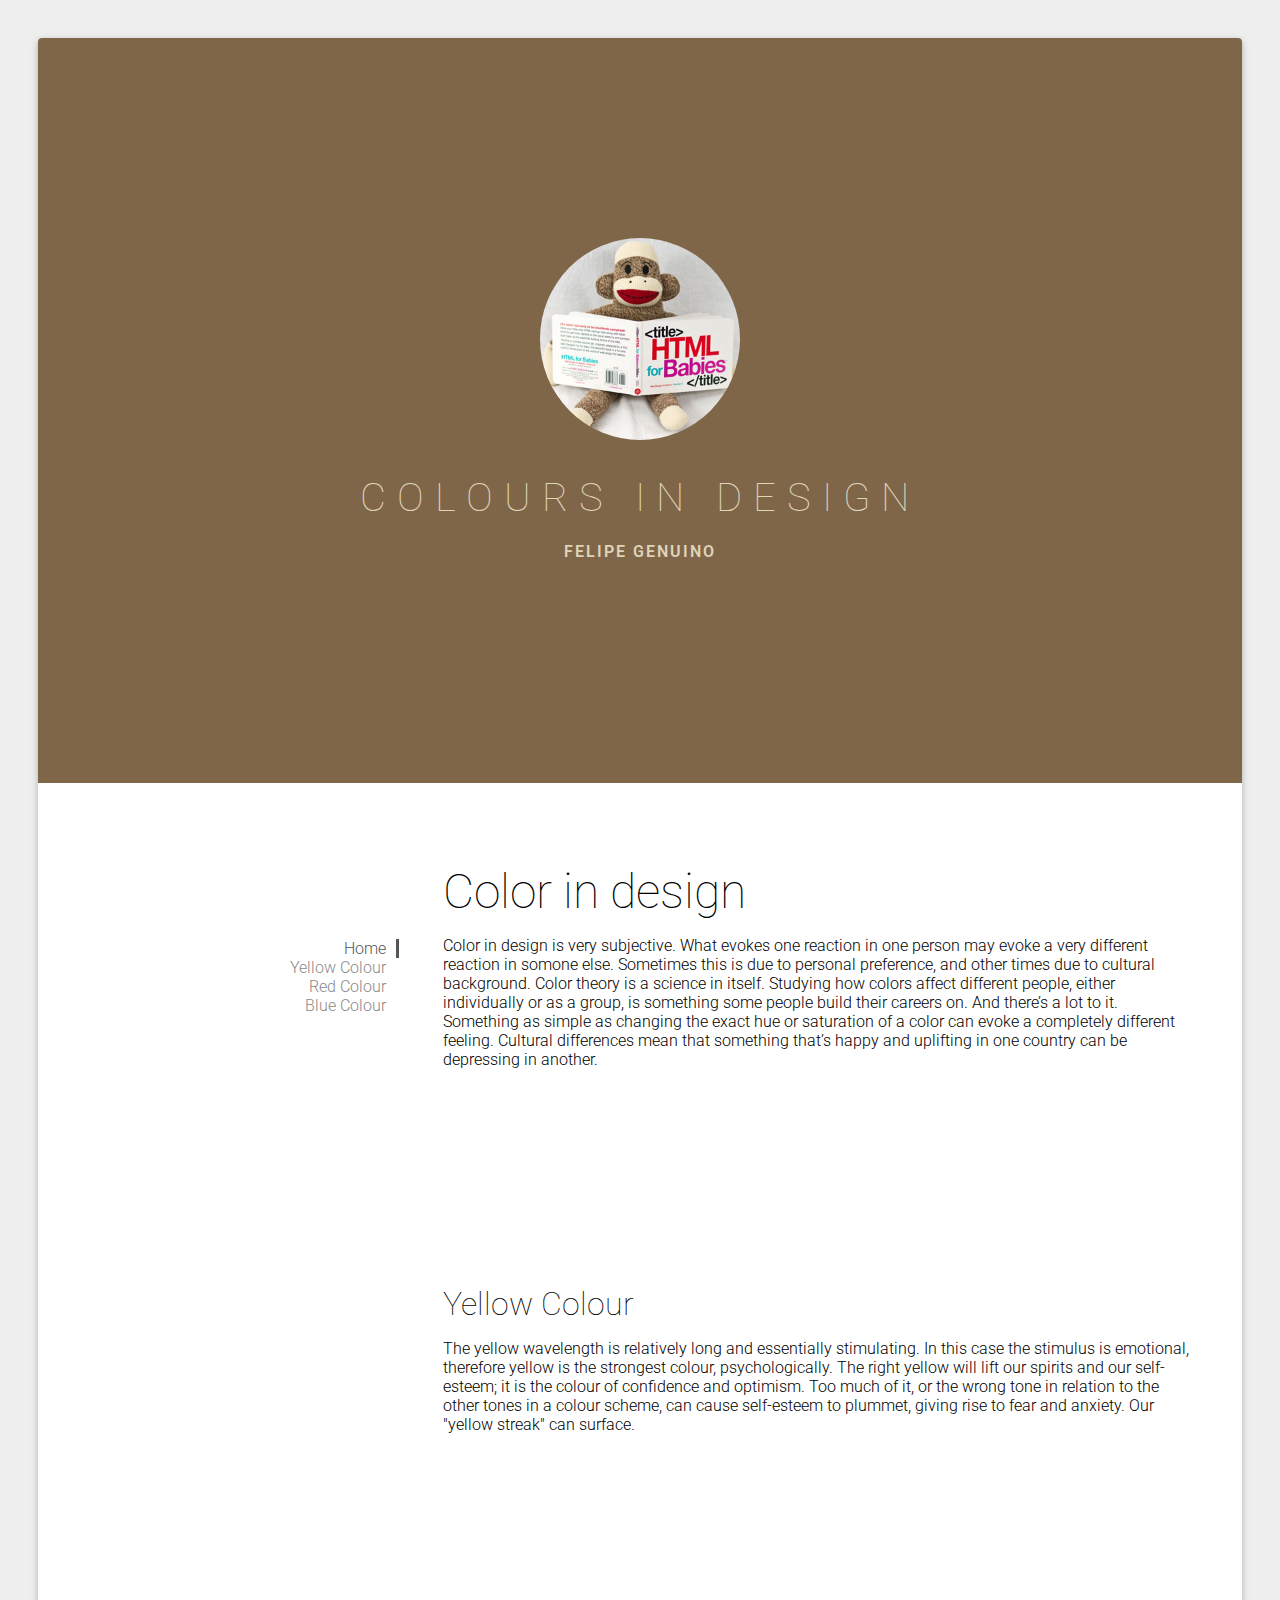
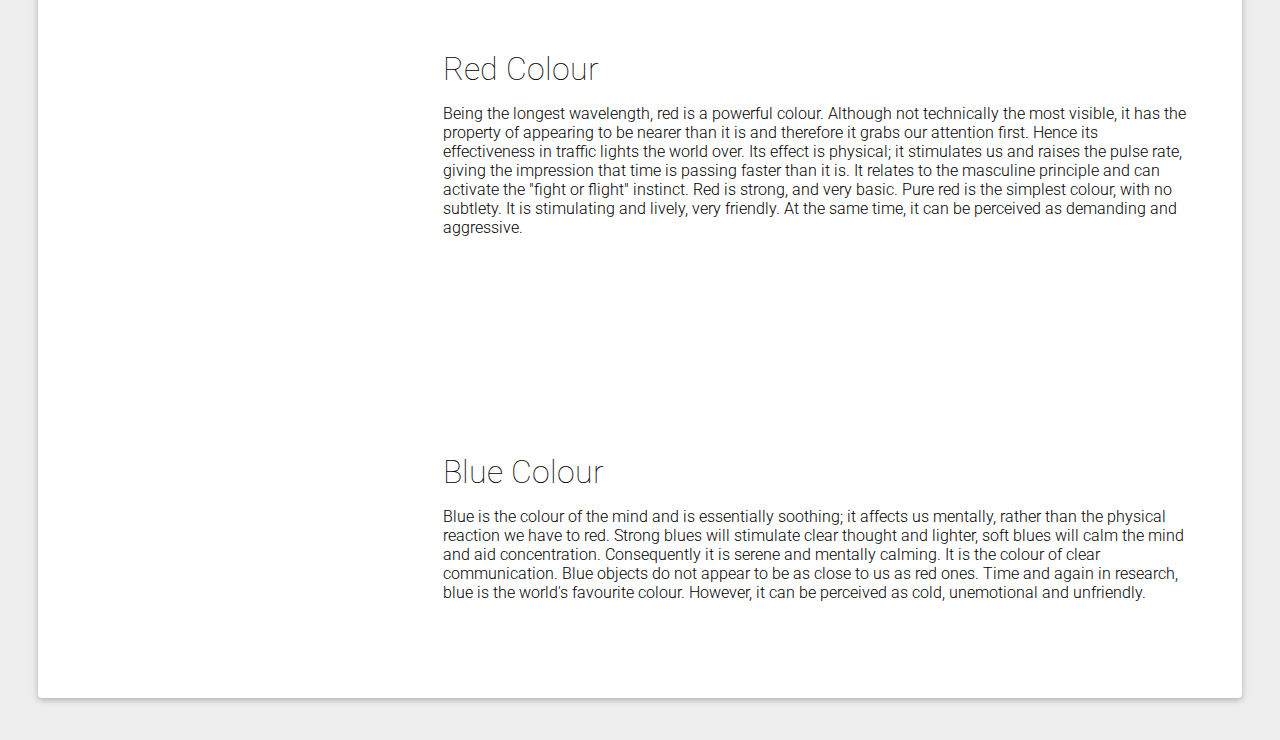
<file: index.html>
<!DOCTYPE html>
<html>
<head>
	<title>Felipe Genuino | Colours in design</title>
	<meta charset="utf-8">
 
	<link rel="apple-touch-icon" sizes="57x57" href="img/favicon/apple-icon-57x57.png">
	<link rel="apple-touch-icon" sizes="60x60" href="img/favicon/apple-icon-60x60.png">
	<link rel="apple-touch-icon" sizes="72x72" href="img/favicon/apple-icon-72x72.png">
	<link rel="apple-touch-icon" sizes="76x76" href="img/favicon/apple-icon-76x76.png">
	<link rel="apple-touch-icon" sizes="114x114" href="img/favicon/apple-icon-114x114.png">
	<link rel="apple-touch-icon" sizes="120x120" href="img/favicon/apple-icon-120x120.png">
	<link rel="apple-touch-icon" sizes="144x144" href="img/favicon/apple-icon-144x144.png">
	<link rel="apple-touch-icon" sizes="152x152" href="img/favicon/apple-icon-152x152.png">
	<link rel="apple-touch-icon" sizes="180x180" href="img/favicon/apple-icon-180x180.png">
	<link rel="icon" type="image/png" sizes="192x192"  href="img/favicon/android-icon-192x192.png">
	<link rel="icon" type="image/png" sizes="32x32" href="img/favicon/favicon-32x32.png">
	<link rel="icon" type="image/png" sizes="96x96" href="img/favicon/favicon-96x96.png">
	<link rel="icon" type="image/png" sizes="16x16" href="img/favicon/favicon-16x16.png">
	<link rel="manifest" href="img/favicon/manifest.json">
	<meta name="msapplication-TileColor" content="#ffffff">
	<meta name="msapplication-TileImage" content="img/favicon/ms-icon-144x144.png">
	<meta name="theme-color" content="#ffffff">

	<link rel="stylesheet" type="text/css" href="css/style.css">
</head>
<body class="body-home">
 
	<main >

		<header class="hero">
			<div class="brand"> <img src="img/brand.jpg" alt=""> </div>
			<h1>  Colours in design </h1>
			<h4><a href="http://felipegenuino.com" target="_blank">Felipe Genuino</a></h4>
		</header>

			<aside>
				<nav>
					<ul>
						<li><a href="#" class="current">Home</a></li>
						<li><a href="bin/yellow.html">Yellow Colour</a></li>
						<li><a href="bin/red.html">Red Colour</a></li>
						<li><a href="bin/blue.html">Blue Colour</a></li>
					</ul>
				</nav>
			</aside>
			
			<article>

				<section>
						<h1>Color in design</h1>
						
						<p>Color in design is very subjective. What evokes one reaction in one person may evoke a very different reaction in somone else. Sometimes this is due to personal preference, and other times due to cultural background. Color theory is a science in itself. Studying how colors affect different people, either individually or as a group, is something some people build their careers on. And there’s a lot to it. Something as simple as changing the exact hue or saturation of a color can evoke a completely different feeling. Cultural differences mean that something that’s happy and uplifting in one country can be depressing in another.</p>
				</section>

					<section>
						<h2 id="section1">Yellow Colour</h2>
						<p>The yellow wavelength is relatively long and essentially stimulating. In this case the stimulus is emotional, therefore yellow is the strongest colour, psychologically. The right yellow will lift our spirits and our self-esteem; it is the colour of confidence and optimism. Too much of it, or the wrong tone in relation to the other tones in a colour scheme, can cause self-esteem to plummet, giving rise to fear and anxiety. Our "yellow streak" can surface.</p>
				</section>

					<section>
						<h2 id="section2">Red Colour</h2>
						<p>Being the longest wavelength, red is a powerful colour. Although not technically the most visible, it has the property of appearing to be nearer than it is and therefore it grabs our attention first. Hence its effectiveness in traffic lights the world over. Its effect is physical; it stimulates us and raises the pulse rate, giving the impression that time is passing faster than it is. It relates to the masculine principle and can activate the "fight or flight" instinct. Red is strong, and very basic. Pure red is the simplest colour, with no subtlety. It is stimulating and lively, very friendly. At the same time, it can be perceived as demanding and aggressive.</p>
				</section>

					<section>
						<h2 id="section3">Blue Colour</h2>
						<p>Blue is the colour of the mind and is essentially soothing; it affects us mentally, rather than the physical reaction we have to red. Strong blues will stimulate clear thought and lighter, soft blues will calm the mind and aid concentration. Consequently it is serene and mentally calming. It is the colour of clear communication. Blue objects do not appear to be as close to us as red ones. Time and again in research, blue is the world's favourite colour. However, it can be perceived as cold, unemotional and unfriendly.</p>
				</section>
		</article>

	</main>

</body>
</html>
</file>
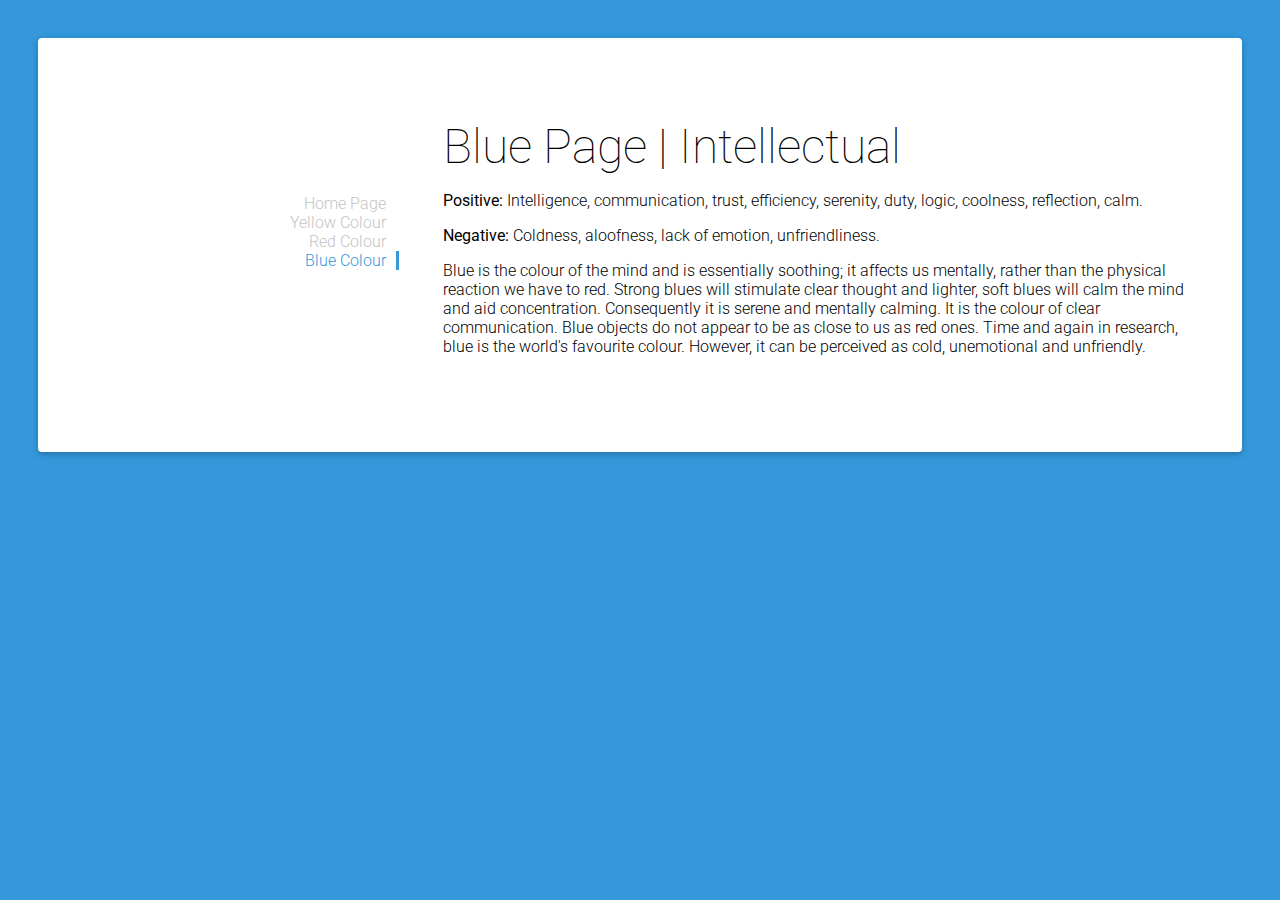
<file: bin/blue.html>
<html>
<head>
	<title>Colours in design | Blue Colour </title>
 
	<link rel="stylesheet" type="text/css" href="../css/style.css">
</head>
<body class="body-blue">
 
	<main >
		
		<aside>
				<nav>
					<ul>
						<li><a href="../index.html">Home Page</a></li>
						<li><a href="yellow.html">Yellow Colour</a></li>
						<li><a href="red.html">Red Colour</a></li>
						<li><a href="blue.html" class="current">Blue Colour</a></li>
					</ul>
				</nav>
		</aside>
		<article>
			<section>
					<h1>Blue Page | Intellectual</h1>
 					<p><strong>Positive:</strong> Intelligence, communication, trust, efficiency, serenity, duty, logic, coolness, reflection, calm.
					<p><strong>Negative:</strong> Coldness, aloofness, lack of emotion, unfriendliness.</p>

					<p>Blue is the colour of the mind and is essentially soothing; it affects us mentally, rather than the physical reaction we have to red. Strong blues will stimulate clear thought and lighter, soft blues will calm the mind and aid concentration. Consequently it is serene and mentally calming. It is the colour of clear communication. Blue objects do not appear to be as close to us as red ones. Time and again in research, blue is the world's favourite colour. However, it can be perceived as cold, unemotional and unfriendly.</p>

 



			</section>
		</article>
	</main>

</body>
</html>
</file>
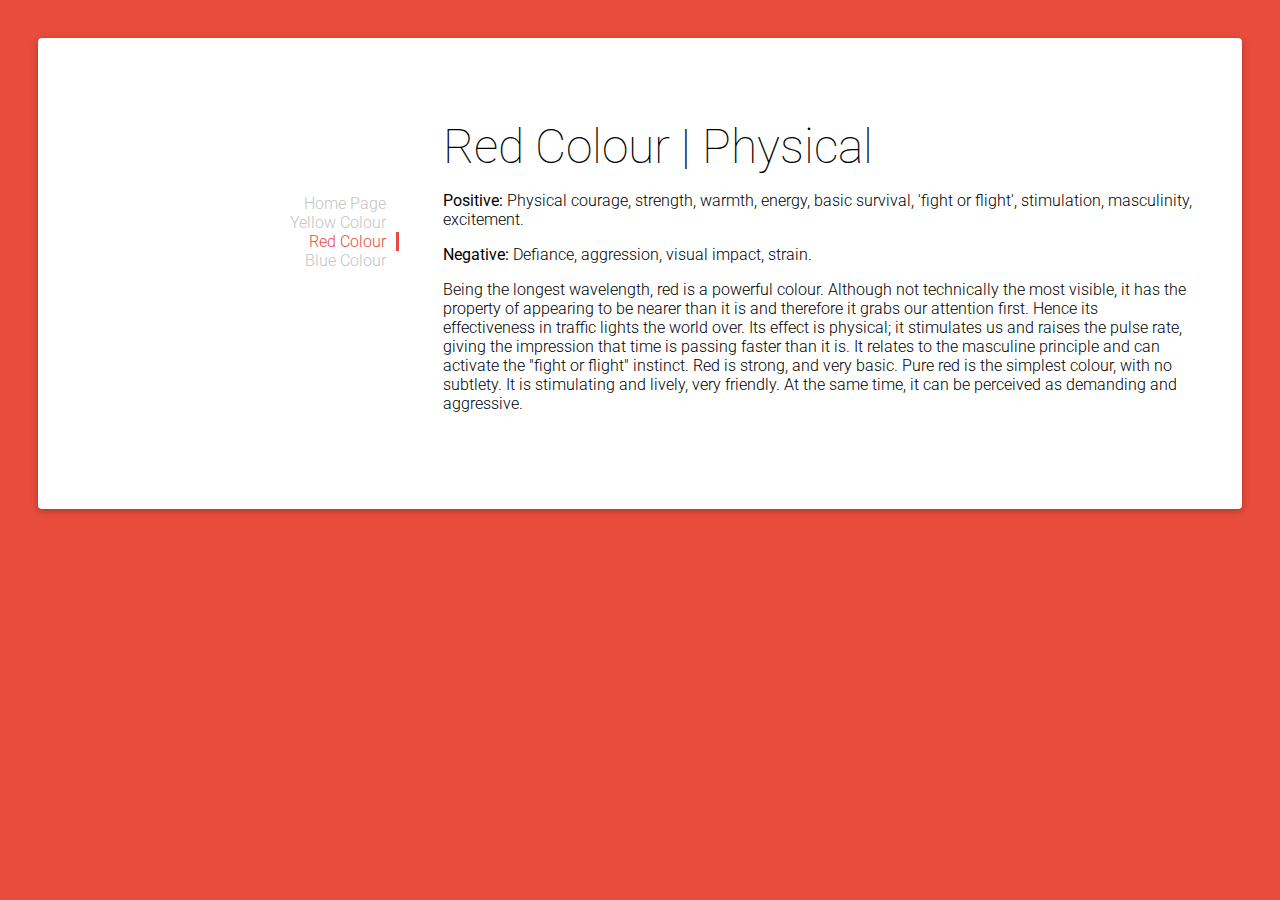
<file: bin/red.html>
<html>
<head>
	<title>Colours in design | Red Colour </title>
	<link rel="stylesheet" type="text/css" href="../css/style.css">
</head>
<body class="body-red">
 
	<main >
			<aside>
				<nav>
					<ul>
						<li><a href="../index.html">Home Page</a></li>
						<li><a href="yellow.html">Yellow Colour</a></li>
						<li><a href="red.html" class="current">Red Colour</a></li>
						<li><a href="blue.html">Blue Colour</a></li>
					</ul>
				</nav>
			</aside>
		
			<article>
				<section>
					<h1>Red Colour | Physical</h1>

					<p><strong>Positive:</strong> Physical courage, strength, warmth, energy, basic survival, 'fight or flight', stimulation, masculinity, excitement. </p>
					
					<p> <strong>Negative:</strong> Defiance, aggression, visual impact, strain.</p>

					<p>Being the longest wavelength, red is a powerful colour. Although not technically the most visible, it has the property of appearing to be nearer than it is and therefore it grabs our attention first. Hence its effectiveness in traffic lights the world over. Its effect is physical; it stimulates us and raises the pulse rate, giving the impression that time is passing faster than it is. It relates to the masculine principle and can activate the "fight or flight" instinct. Red is strong, and very basic. Pure red is the simplest colour, with no subtlety. It is stimulating and lively, very friendly. At the same time, it can be perceived as demanding and aggressive.</p>


				</section>
			</article>

	</main>

</body>
</html>
</file>
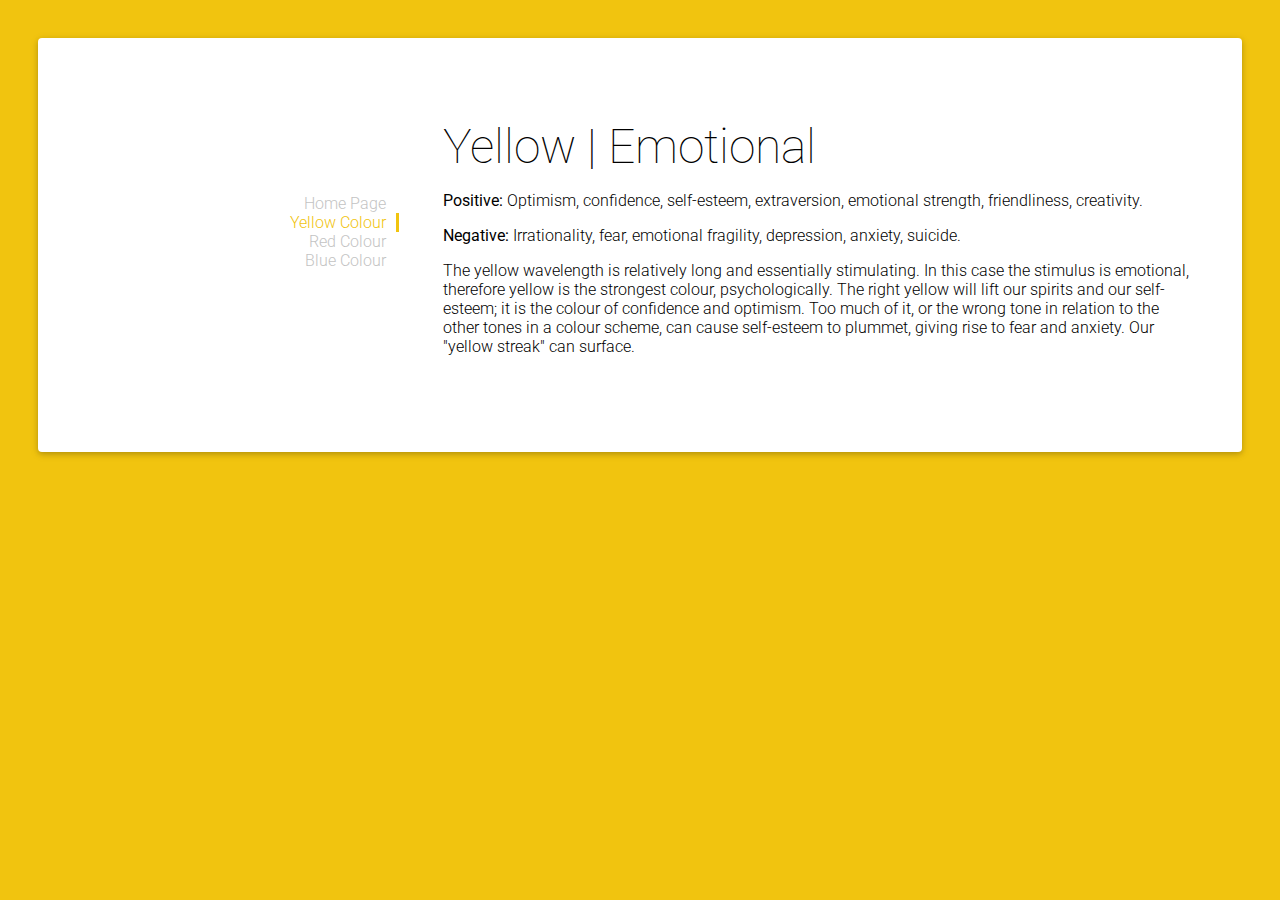
<file: bin/yellow.html>
<html>
<head>
	<title>Colours in design | Yellow Colour </title>
	<meta charset="utf-8">
 	<link rel="stylesheet" type="text/css" href="../css/style.css">
</head>
<body class="body-yellow">
 
	<main>
		<aside>
				<nav>
					<ul>
						<li><a href="../index.html">Home Page</a></li>
						<li><a href="yellow.html" class="current">Yellow Colour</a></li>
						<li><a href="red.html">Red Colour</a></li>
						<li><a href="blue.html">Blue Colour</a></li>
					</ul>
				</nav>
			</aside>
			<article>
				<section>
					<h1>Yellow | Emotional </h1>
					 <p> <strong> Positive:</strong> Optimism, confidence, self-esteem, extraversion, emotional strength, friendliness, creativity. 
					<p> <strong> Negative:</strong> Irrationality, fear, emotional fragility, depression, anxiety, suicide.

					<p>The yellow wavelength is relatively long and essentially stimulating. In this case the stimulus is emotional, therefore yellow is the strongest colour, psychologically. The right yellow will lift our spirits and our self-esteem; it is the colour of confidence and optimism. Too much of it, or the wrong tone in relation to the other tones in a colour scheme, can cause self-esteem to plummet, giving rise to fear and anxiety. Our "yellow streak" can surface. </p>
				</section>
			</article>
	</main>

</body>
</html>
</file>
<file: css/style.css>
/* 'Google fonts */
@import url(http://fonts.googleapis.com/css?family=Roboto:400,100,100italic,300,300italic,900italic,900,700italic,700,500italic,500,400italic);


*{
    transition: all 0.5s ease 0s;
    -ms-transition: all 0.5s ease 0s;
    -webkit-transition: all 0.5s ease 0s;
    -moz-transition: all 0.5s ease 0s;
    -o-transition: all 0.5s ease 0s;
}

body{  background: #eee;  font-family: 'Roboto', sans-serif;  font-weight: 300; }

.body-home{ color: #000;}
.body-red{background-color:#e74c3c;  }
.body-yellow{background-color: #f1c40f;  }
.body-blue{background-color: #3498db;  }

/* Structure */
    main{margin: 30px;    
        display: inline-block; background-color: #FFF;      
        box-shadow: 0 2px 5px 0 rgba(0, 0, 0, 0.16),0 2px 10px 0 rgba(0, 0, 0, 0.12);
         -moz-border-radius: 4px;
        -webkit-border-radius: 4px;
         -o-border-radius: 4px;
        border-radius: 4px;
        overflow: hidden; 
    }
    aside { width: 30%; display: inline-block; vertical-align: top; margin-top: 140px;}
    article { display: inline-block; width: 69%;}
    section {  padding: 80px 40px;}

/* Typography */
    h1 { font-weight: 100; font-size: 3rem;  margin: 0;}
    h2 { font-weight: 100; font-size: 2rem;  margin: 40px 0 0;}



/* Hero */
        .hero{     display: inline-block;
            width: 100%;
            text-align: center;
            color: #DFD4B8;
            padding: 200px 0;
            background-color: #7F6649;}

        .hero h1 { font-size: 2.5rem; letter-spacing: 11px; margin-top: 30px;  text-transform: uppercase;}
        .hero h4{ font-weight: 600; letter-spacing: 2px; text-transform: uppercase; }
        .hero h4 a{color: #DFD4B8; text-decoration: none;}
        .hero h4 a:hover{text-decoration: underline;}




/* Brand */

.brand{}
.brand img{
    border-radius: 50%;
    width: 200px;
    text-align: center;
    margin: 0 auto;
     -ms-transform: rotate(0deg); /* IE 9 */
    -webkit-transform: rotate(0deg); /* Chrome, Safari, Opera */
    transform: rotate(0deg);
}

.brand:hover img{
     -ms-transform: rotate(360deg); /* IE 9 */
    -webkit-transform: rotate(360deg); /* Chrome, Safari, Opera */
    transform: rotate(360deg);
}

/*Navigation*/
        nav{}
        nav ul{
            list-style: none;
            padding: 0;
            text-align: right;
            float: left;
            width: 100%;
        }
        nav ul li{}
        nav ul li a{  
            opacity: .7;   
            color: #AAA;
            text-decoration: none;    
            padding-right: 10px; 
            border-right: 3px solid transparent;
        }

        .body-home nav ul li a{ color: #555 }
        nav ul li a:hover{opacity: 1;  }

        .body-red nav ul li a.current {color:  #e74c3c;  } 
        .body-yellow nav ul li a.current{color: #f1c40f;    }
        .body-blue nav ul li a.current{color: #3498db;    }

        nav ul li a.current{border-right: 3px solid ;  opacity: 1;  }
 







/* Large desktops and laptops */
@media (min-width: 1200px) {

}

/* Landscape tablets and medium desktops */
@media (min-width: 992px) and (max-width: 1199px) {

}

/* Portrait tablets and small desktops */
@media (min-width: 768px) and (max-width: 991px) {

}

/* Landscape phones and portrait tablets */
@media (max-width: 767px) {
 }

/* Portrait phones and smaller */
@media (max-width: 480px) {
	aside, article { width: 100%; }
}
</file>
